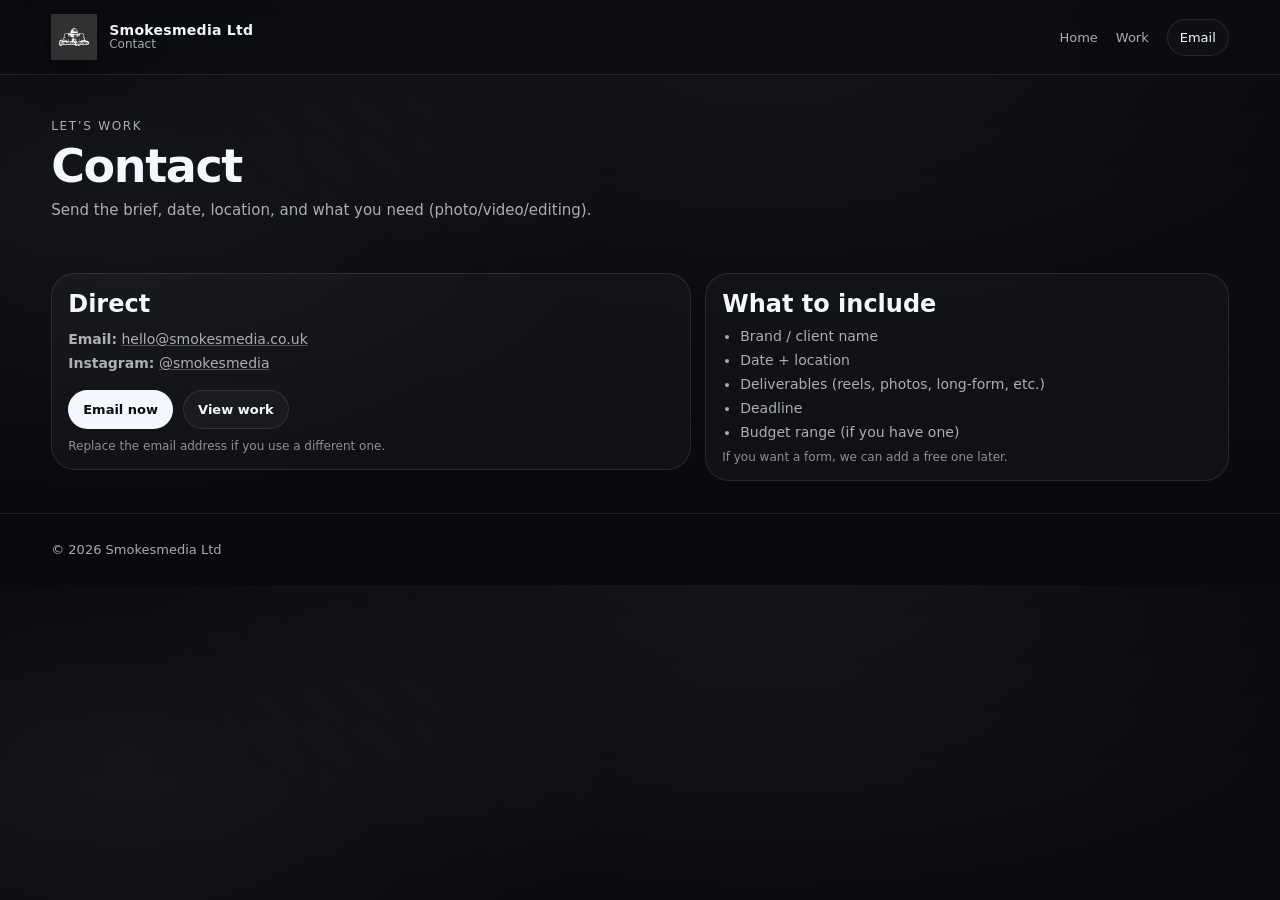
<file: contact.html>
<!doctype html>
<html lang="en">
<head>
  <meta charset="utf-8" />
  <meta name="viewport" content="width=device-width, initial-scale=1" />
  <title>Contact — Smokesmedia Ltd</title>
  <meta name="description" content="Contact Smokesmedia Ltd." />
  <link rel="stylesheet" href="styles.css" />
</head>
<body>

<header class="header">
  <div class="container nav">
    <a class="brand" href="./">
      <img class="logo" src="assets/img/logo.png" alt="Smokesmedia logo">
      <div class="brand-title">
        <strong>Smokesmedia Ltd</strong>
        <span>Contact</span>
      </div>
    </a>

    <nav class="links">
      <a href="./">Home</a>
      <a href="./work.html">Work</a>
      <a class="pill" href="mailto:hello@smokesmedia.co.uk">Email</a>
    </nav>

    <button class="menu-btn" data-open-drawer>Menu</button>
  </div>
</header>

<div class="drawer" data-drawer>
  <div class="drawer-panel">
    <div class="row">
      <strong>Menu</strong>
      <button class="icon-btn" data-close-drawer>Close</button>
    </div>
    <nav>
      <a href="./">Home <small>Back to landing</small></a>
      <a href="./work.html">Work <small>Portfolio</small></a>
      <a href="mailto:hello@smokesmedia.co.uk">Email <small>hello@smokesmedia.co.uk</small></a>
      <a href="https://instagram.com/smokesmedia" target="_blank" rel="noreferrer">Instagram <small>@smokesmedia</small></a>
    </nav>
  </div>
</div>

<main>
  <section class="hero">
    <div class="container">
      <div class="kicker">Let’s work</div>
      <h1 style="margin-bottom:8px;">Contact</h1>
      <p class="lead">Send the brief, date, location, and what you need (photo/video/editing).</p>
    </div>
  </section>

  <section class="section">
    <div class="container split">
      <div class="card">
        <h2 style="margin:0 0 10px;">Direct</h2>
        <p>
          <strong>Email:</strong> <a href="mailto:hello@smokesmedia.co.uk" style="text-decoration:underline; text-decoration-color:rgba(255,255,255,.25);">hello@smokesmedia.co.uk</a><br/>
          <strong>Instagram:</strong> <a href="https://instagram.com/smokesmedia" target="_blank" rel="noreferrer" style="text-decoration:underline; text-decoration-color:rgba(255,255,255,.25);">@smokesmedia</a>
        </p>
        <div class="cta-row" style="margin-top:14px;">
          <a class="btn primary" href="mailto:hello@smokesmedia.co.uk?subject=Project%20Enquiry%20-%20Smokesmedia">Email now</a>
          <a class="btn" href="./work.html">View work</a>
        </div>
        <div class="note">Replace the email address if you use a different one.</div>
      </div>

      <div class="card">
        <h2 style="margin:0 0 10px;">What to include</h2>
        <ul class="list" style="margin-top:0;">
          <li>Brand / client name</li>
          <li>Date + location</li>
          <li>Deliverables (reels, photos, long-form, etc.)</li>
          <li>Deadline</li>
          <li>Budget range (if you have one)</li>
        </ul>
        <div class="note">If you want a form, we can add a free one later.</div>
      </div>
    </div>
  </section>
</main>

<footer class="footer">
  <div class="container">
    © <span data-year></span> Smokesmedia Ltd
  </div>
</footer>

<script src="script.js"></script>
</body>
</html>
</file>
<file: styles.css>
:root{
  --bg:#0b0c10;
  --bg2:#0f121a;
  --text:#f5f7ff;
  --muted:rgba(245,247,255,.68);
  --line:rgba(255,255,255,.10);
  --card:rgba(255,255,255,.04);
  --shadow: 0 20px 60px rgba(0,0,0,.45);
  --radius:18px;
  --radius2:24px;
  --max:1180px;
}

*{box-sizing:border-box}
html,body{margin:0;padding:0}
body{
  font-family: ui-sans-serif, system-ui, -apple-system, Segoe UI, Roboto, Arial, "Apple Color Emoji","Segoe UI Emoji";
  background: radial-gradient(1200px 700px at 60% -10%, rgba(255,255,255,.06), transparent 55%),
              radial-gradient(900px 600px at 10% 30%, rgba(255,255,255,.04), transparent 55%),
              linear-gradient(180deg, #07080c, var(--bg) 35%, #07080c 120%);
  color: var(--text);
}

a{color:inherit;text-decoration:none}
img{display:block;max-width:100%}

.container{width:min(var(--max), 92%); margin:0 auto}

.header{
  position:sticky; top:0; z-index:50;
  background: rgba(11,12,16,.68);
  backdrop-filter: blur(12px);
  border-bottom: 1px solid var(--line);
}

.nav{
  display:flex; align-items:center; justify-content:space-between;
  padding:14px 0;
}

.brand{display:flex; align-items:center; gap:12px}
.logo{
  width:46px; height:46px; object-fit:contain;
  filter: drop-shadow(0 10px 20px rgba(0,0,0,.45));
}
.brand-title{
  display:flex; flex-direction:column; line-height:1.1;
}
.brand-title strong{font-size:14px; letter-spacing:.02em}
.brand-title span{font-size:12px; color:var(--muted)}

.links{display:flex; gap:18px; align-items:center}
.links a{font-size:13px; color:var(--muted)}
.links a:hover{color:var(--text)}
.links .pill{
  padding:10px 12px;
  border:1px solid var(--line);
  border-radius:999px;
  background: rgba(255,255,255,.02);
  color: var(--text);
}

.menu-btn{
  display:none;
  padding:10px 12px;
  border:1px solid var(--line);
  border-radius:999px;
  background: rgba(255,255,255,.02);
  color: var(--text);
  font-size:13px;
}

.hero{
  padding:44px 0 18px;
}

.hero-top{
  display:grid;
  grid-template-columns: 1.1fr .9fr;
  gap:22px;
  align-items:end;
}

.kicker{
  color:var(--muted);
  font-size:12px;
  letter-spacing:.14em;
  text-transform:uppercase;
}

h1{
  margin:10px 0 10px;
  font-size:46px;
  letter-spacing:-.03em;
  line-height:1.02;
}

.lead{
  margin:0;
  color:var(--muted);
  font-size:15px;
  line-height:1.7;
}

.cta-row{
  display:flex; gap:10px; flex-wrap:wrap;
  margin-top:14px;
}

.btn{
  display:inline-flex;
  align-items:center;
  justify-content:center;
  padding:11px 14px;
  border-radius:999px;
  border:1px solid var(--line);
  background: rgba(255,255,255,.03);
  color: var(--text);
  font-weight:600;
  font-size:13px;
}
.btn:hover{transform: translateY(-1px)}
.btn.primary{
  background: var(--text);
  color: #0b0c10;
  border-color: rgba(255,255,255,.0);
}

.hero-card{
  border:1px solid var(--line);
  background: rgba(255,255,255,.03);
  border-radius: var(--radius2);
  padding:16px;
  box-shadow: var(--shadow);
}

.hero-card .mini{
  display:flex; flex-direction:column; gap:6px;
  color:var(--muted);
  font-size:13px;
}

.section{
  padding:32px 0;
}

.section-head{
  display:flex; align-items:baseline; justify-content:space-between;
  gap:14px; flex-wrap:wrap;
  margin-bottom:14px;
}
.section-head h2{
  margin:0;
  font-size:22px;
  letter-spacing:-.02em;
}
.section-head p{
  margin:0;
  color:var(--muted);
  font-size:13px;
}

.masonry{
  column-count: 3;
  column-gap: 12px;
}

.tile{
  break-inside: avoid;
  margin: 0 0 12px;
  border-radius: var(--radius2);
  overflow:hidden;
  border: 1px solid var(--line);
  background: #0d1016;
  cursor:pointer;
  position:relative;
}

.tile img{
  width:100%;
  height:auto;
  transform: scale(1.02);
  transition: transform .35s ease, filter .35s ease;
  filter: contrast(1.02);
}
.tile:hover img{transform: scale(1.06)}
.tile .cap{
  position:absolute;
  left:0; right:0; bottom:0;
  padding:14px 14px 12px;
  background: linear-gradient(180deg, transparent, rgba(0,0,0,.72));
  display:flex;
  align-items:end;
  justify-content:space-between;
  gap:12px;
}
.cap .t{
  display:flex; flex-direction:column; gap:2px;
}
.cap strong{font-size:13px}
.cap span{font-size:12px;color:rgba(255,255,255,.72)}
.badge{
  font-size:11px;
  padding:7px 10px;
  border-radius:999px;
  border:1px solid rgba(255,255,255,.16);
  background: rgba(255,255,255,.06);
  color: rgba(255,255,255,.85);
  white-space:nowrap;
}

.split{
  display:grid;
  grid-template-columns: 1.1fr .9fr;
  gap:14px;
  align-items:start;
}
.card{
  border:1px solid var(--line);
  background: rgba(255,255,255,.03);
  border-radius: var(--radius2);
  padding:16px;
}
.card p{margin:0; color:var(--muted); line-height:1.7; font-size:14px}
.list{
  margin:12px 0 0;
  padding-left:18px;
  color: var(--muted);
  font-size:14px;
}
.list li{margin:8px 0}

.footer{
  padding:28px 0;
  border-top: 1px solid var(--line);
  color: var(--muted);
  font-size:13px;
}

/* Modal */
.modal{
  position:fixed;
  inset:0;
  background: rgba(0,0,0,.72);
  backdrop-filter: blur(10px);
  display:none;
  align-items:center;
  justify-content:center;
  padding: 18px;
  z-index:100;
}
.modal.open{display:flex}

.modal-inner{
  width:min(1040px, 96vw);
  max-height: 88vh;
  overflow:auto;
  background: #0b0c10;
  border:1px solid var(--line);
  border-radius: var(--radius2);
  box-shadow: var(--shadow);
}

.modal-top{
  display:flex; align-items:center; justify-content:space-between;
  padding:14px 14px 10px;
  border-bottom:1px solid var(--line);
}
.modal-top .meta{
  display:flex; flex-direction:column; gap:2px;
}
.modal-top strong{font-size:14px}
.modal-top span{font-size:12px;color:var(--muted)}
.icon-btn{
  border:1px solid var(--line);
  background: rgba(255,255,255,.03);
  color: var(--text);
  border-radius:999px;
  padding:10px 12px;
  cursor:pointer;
}

.modal-body{
  display:grid;
  grid-template-columns: 1fr .9fr;
  gap:14px;
  padding:14px;
}

.modal-media{
  border:1px solid var(--line);
  border-radius: var(--radius2);
  overflow:hidden;
  background:#0d1016;
}
.modal-media img{width:100%; height:auto}
.modal-info{
  border:1px solid var(--line);
  border-radius: var(--radius2);
  padding:14px;
  background: rgba(255,255,255,.02);
}
.modal-info p{
  margin:0;
  color:var(--muted);
  font-size:14px;
  line-height:1.7;
}
.modal-actions{
  display:flex; gap:10px; flex-wrap:wrap;
  margin-top:12px;
}

.note{
  margin-top:10px;
  font-size:12px;
  color: rgba(245,247,255,.55);
}

/* Mobile */
@media (max-width: 980px){
  .hero-top{grid-template-columns:1fr}
  h1{font-size:38px}
  .split{grid-template-columns:1fr}
  .modal-body{grid-template-columns:1fr}
  .masonry{column-count:2}
}
@media (max-width: 620px){
  .links{display:none}
  .menu-btn{display:inline-flex}
  .masonry{column-count:1}
}

/* Mobile drawer */
.drawer{
  position:fixed;
  inset:0;
  background: rgba(0,0,0,.65);
  backdrop-filter: blur(10px);
  display:none;
  z-index:90;
}
.drawer.open{display:block}
.drawer-panel{
  position:absolute;
  right:0; top:0; bottom:0;
  width:min(360px, 86vw);
  background:#0b0c10;
  border-left:1px solid var(--line);
  padding:16px;
}
.drawer-panel .row{
  display:flex; align-items:center; justify-content:space-between;
  margin-bottom:12px;
}
.drawer-panel nav{
  display:flex; flex-direction:column;
  gap:10px;
}
.drawer-panel a{
  padding:12px 12px;
  border-radius:14px;
  border:1px solid var(--line);
  background: rgba(255,255,255,.02);
  color: var(--text);
}
.drawer-panel a small{display:block;color:var(--muted); margin-top:4px}
</file>
